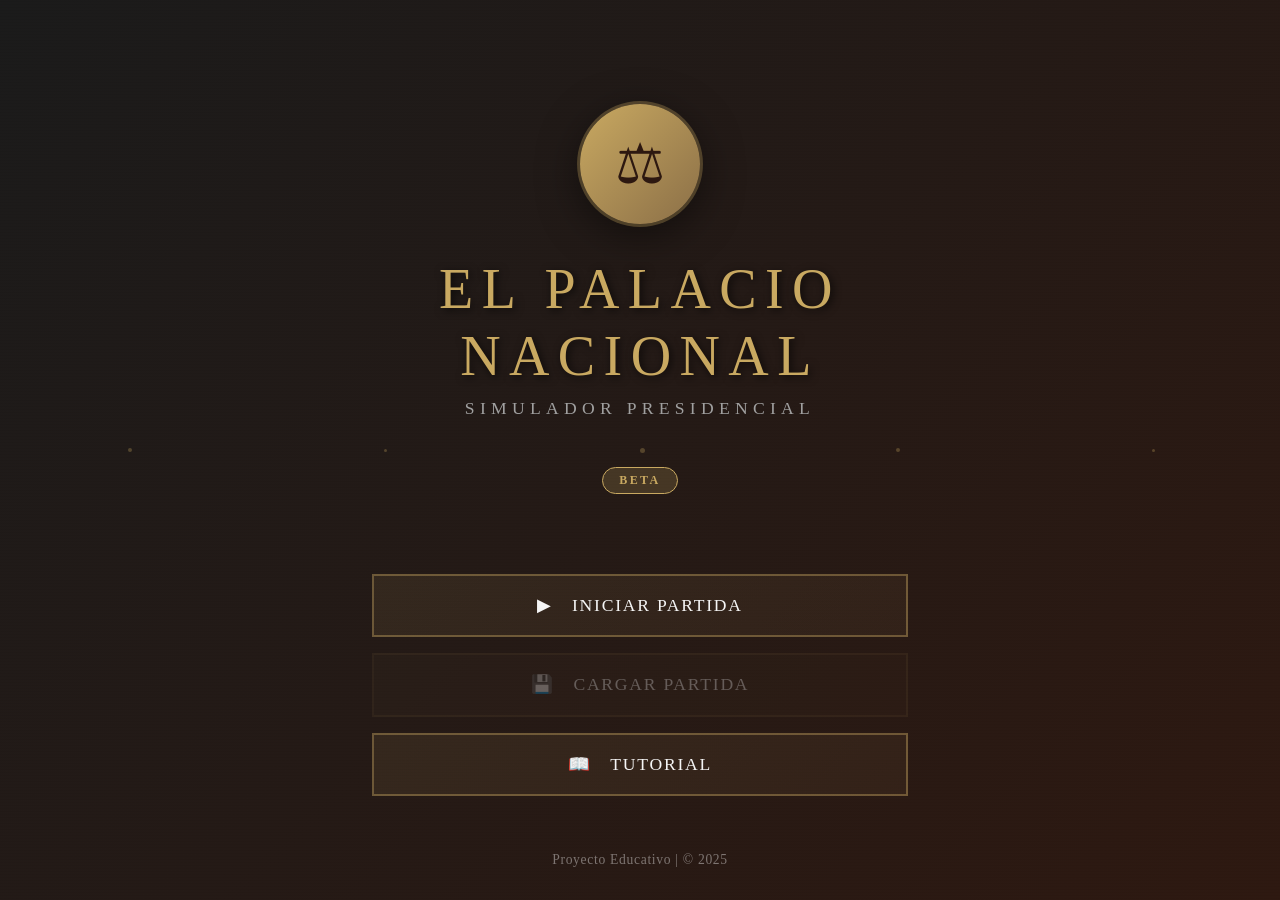
<file: index.html>
<!DOCTYPE html>
<html lang="es">
<head>
    <meta charset="UTF-8">
    <meta name="viewport" content="width=device-width, initial-scale=1.0">
    <title>El Palacio Nacional - Simulador Presidencial</title>
    <style>
        * {
            margin: 0;
            padding: 0;
            box-sizing: border-box;
        }

        body {
            font-family: 'Georgia', 'Times New Roman', serif;
            background: linear-gradient(135deg, #1a1a1a 0%, #2d1810 100%);
            min-height: 100vh;
            display: flex;
            justify-content: center;
            align-items: center;
            color: #f5f5f5;
            overflow: hidden;
            position: relative;
        }

        body::before {
            content: '';
            position: absolute;
            top: 0;
            left: 0;
            width: 100%;
            height: 100%;
            background-image: 
                repeating-linear-gradient(
                    0deg,
                    rgba(255, 255, 255, 0.03) 0px,
                    transparent 1px,
                    transparent 2px,
                    rgba(255, 255, 255, 0.03) 3px
                );
            pointer-events: none;
            opacity: 0.3;
        }

        .container {
            text-align: center;
            z-index: 1;
            max-width: 600px;
            width: 90%;
            padding: 2rem;
        }

        .emblem {
            width: 120px;
            height: 120px;
            margin: 0 auto 2rem;
            background: linear-gradient(135deg, #c9a961 0%, #8b6f47 100%);
            border-radius: 50%;
            display: flex;
            align-items: center;
            justify-content: center;
            box-shadow: 
                0 0 0 3px rgba(201, 169, 97, 0.3),
                0 10px 40px rgba(0, 0, 0, 0.5);
            animation: float 3s ease-in-out infinite;
        }

        .emblem::before {
            content: '⚖';
            font-size: 3.5rem;
            color: #2d1810;
        }

        @keyframes float {
            0%, 100% { transform: translateY(0px); }
            50% { transform: translateY(-10px); }
        }

        h1 {
            font-size: clamp(2rem, 5vw, 3.5rem);
            font-weight: 300;
            letter-spacing: 0.15em;
            text-transform: uppercase;
            margin-bottom: 0.5rem;
            color: #c9a961;
            text-shadow: 2px 2px 8px rgba(0, 0, 0, 0.7);
            line-height: 1.2;
        }

        .subtitle {
            font-size: clamp(0.9rem, 2vw, 1.1rem);
            color: #a0a0a0;
            letter-spacing: 0.3em;
            text-transform: uppercase;
            margin-bottom: 3rem;
            font-weight: 300;
        }

        .beta-badge {
            display: inline-block;
            background: rgba(201, 169, 97, 0.2);
            border: 1px solid #c9a961;
            color: #c9a961;
            padding: 0.3rem 1rem;
            border-radius: 20px;
            font-size: 0.75rem;
            letter-spacing: 0.2em;
            text-transform: uppercase;
            margin-bottom: 3rem;
            font-weight: 600;
        }

        .menu {
            display: flex;
            flex-direction: column;
            gap: 1rem;
            margin-top: 2rem;
        }

        .menu-button {
            background: linear-gradient(135deg, rgba(201, 169, 97, 0.1) 0%, rgba(139, 111, 71, 0.1) 100%);
            border: 2px solid rgba(201, 169, 97, 0.4);
            color: #f5f5f5;
            padding: 1.2rem 2rem;
            font-size: 1.1rem;
            font-family: 'Georgia', serif;
            letter-spacing: 0.1em;
            text-transform: uppercase;
            cursor: pointer;
            transition: all 0.3s ease;
            position: relative;
            overflow: hidden;
            font-weight: 500;
        }

        .menu-button::before {
            content: '';
            position: absolute;
            top: 0;
            left: -100%;
            width: 100%;
            height: 100%;
            background: linear-gradient(90deg, transparent, rgba(201, 169, 97, 0.2), transparent);
            transition: left 0.5s ease;
        }

        .menu-button:hover:not(:disabled)::before {
            left: 100%;
        }

        .menu-button:hover:not(:disabled) {
            background: linear-gradient(135deg, rgba(201, 169, 97, 0.25) 0%, rgba(139, 111, 71, 0.25) 100%);
            border-color: #c9a961;
            box-shadow: 0 0 20px rgba(201, 169, 97, 0.3);
            transform: translateY(-2px);
        }

        .menu-button:active:not(:disabled) {
            transform: translateY(0);
        }

        .menu-button:disabled {
            opacity: 0.3;
            cursor: not-allowed;
            border-color: rgba(201, 169, 97, 0.2);
        }

        .menu-button .icon {
            margin-right: 0.8rem;
            font-style: normal;
        }

        footer {
            position: absolute;
            bottom: 2rem;
            text-align: center;
            color: rgba(255, 255, 255, 0.4);
            font-size: 0.85rem;
            letter-spacing: 0.05em;
            width: 100%;
        }

        footer a {
            color: #c9a961;
            text-decoration: none;
            transition: color 0.3s ease;
        }

        footer a:hover {
            color: #e5c97f;
        }

        @media (max-width: 768px) {
            .container {
                padding: 1.5rem;
            }

            .emblem {
                width: 90px;
                height: 90px;
                margin-bottom: 1.5rem;
            }

            .emblem::before {
                font-size: 2.5rem;
            }

            .menu-button {
                padding: 1rem 1.5rem;
                font-size: 1rem;
            }

            .beta-badge {
                margin-bottom: 2rem;
            }
        }

        @keyframes fadeIn {
            from {
                opacity: 0;
                transform: translateY(20px);
            }
            to {
                opacity: 1;
                transform: translateY(0);
            }
        }

        .container > * {
            animation: fadeIn 0.8s ease-out forwards;
            opacity: 0;
        }

        .emblem { animation-delay: 0.1s; }
        h1 { animation-delay: 0.2s; }
        .subtitle { animation-delay: 0.3s; }
        .beta-badge { animation-delay: 0.4s; }
        .menu { animation-delay: 0.5s; }

        .particle {
            position: absolute;
            background: rgba(201, 169, 97, 0.3);
            border-radius: 50%;
            pointer-events: none;
            animation: rise 15s infinite;
        }

        @keyframes rise {
            0% {
                bottom: -10%;
                opacity: 0;
            }
            50% {
                opacity: 0.5;
            }
            100% {
                bottom: 110%;
                opacity: 0;
            }
        }

        /* Fade out al cambiar de página */
        body.fade-out {
            animation: fadeOut 0.5s ease-out forwards;
        }

        @keyframes fadeOut {
            to {
                opacity: 0;
            }
        }
    </style>
</head>
<body>
    <div class="particle" style="left: 10%; width: 4px; height: 4px; animation-delay: 0s;"></div>
    <div class="particle" style="left: 30%; width: 3px; height: 3px; animation-delay: 5s;"></div>
    <div class="particle" style="left: 50%; width: 5px; height: 5px; animation-delay: 10s;"></div>
    <div class="particle" style="left: 70%; width: 4px; height: 4px; animation-delay: 3s;"></div>
    <div class="particle" style="left: 90%; width: 3px; height: 3px; animation-delay: 8s;"></div>

    <div class="container">
        <div class="emblem"></div>
        
        <h1>El Palacio<br>Nacional</h1>
        <p class="subtitle">Simulador Presidencial</p>
        
        <div class="beta-badge">Beta</div>

        <nav class="menu">
            <button class="menu-button" id="btnIniciar">
                <span class="icon">▶</span> Iniciar Partida
            </button>
            <button class="menu-button" id="btnCargar" disabled>
                <span class="icon">💾</span> Cargar Partida
            </button>
            <button class="menu-button" id="btnGuia">
                <span class="icon">📖</span> Tutorial
            </button>
        </nav>
    </div>

    <footer>
        <p>Proyecto Educativo | © 2025</p>
    </footer>

    <script>
        const buttons = document.querySelectorAll('.menu-button:not(:disabled)');
        
        buttons.forEach(button => {
            button.addEventListener('mouseenter', () => {
                button.style.letterSpacing = '0.15em';
            });
            
            button.addEventListener('mouseleave', () => {
                button.style.letterSpacing = '0.1em';
            });
        });

        // Navegar a intro.html con transición
        document.getElementById('btnIniciar').addEventListener('click', () => {
            document.body.classList.add('fade-out');
            setTimeout(() => {
                window.location.href = 'intro.html';
            }, 500);
        });

        document.getElementById('btnGuia').addEventListener('click', () => {
            document.body.classList.add('fade-out');
            setTimeout(() => {
                window.location.href = 'tutorial.html';
            }, 500);
        });

        document.addEventListener('keydown', (e) => {
            if (e.key === 'Enter') {
                document.getElementById('btnIniciar').click();
            }
        });

        function createParticle() {
            const particle = document.createElement('div');
            particle.className = 'particle';
            particle.style.left = Math.random() * 100 + '%';
            particle.style.width = (Math.random() * 3 + 2) + 'px';
            particle.style.height = particle.style.width;
            particle.style.animationDelay = Math.random() * 15 + 's';
            particle.style.animationDuration = (Math.random() * 10 + 10) + 's';
            document.body.appendChild(particle);
            
            setTimeout(() => {
                particle.remove();
            }, 25000);
        }

        setInterval(createParticle, 3000);
    </script>
</body>
</html>
</file>
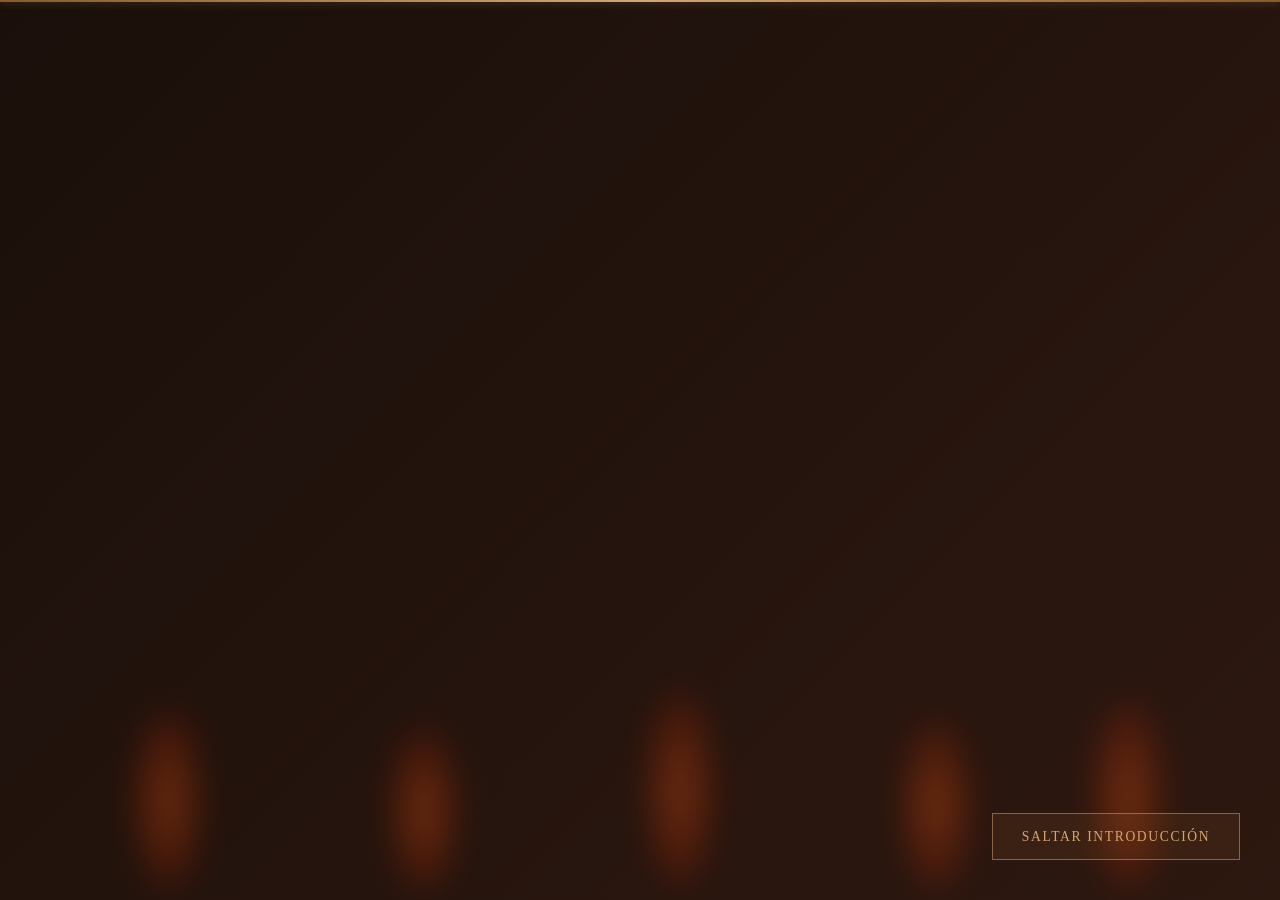
<file: intro.html>
<!DOCTYPE html>
<html lang="es">
<head>
    <meta charset="UTF-8">
    <meta name="viewport" content="width=device-width, initial-scale=1.0">
    <title>El Palacio Nacional - Introducción</title>
    <style>
        * {
            margin: 0;
            padding: 0;
            box-sizing: border-box;
        }

        body {
            font-family: 'Cambria', 'Garamond', 'Georgia', serif;
            background: #0a0a0a;
            overflow: hidden;
            height: 100vh;
            perspective: 600px;
            position: relative;
        }

        /* Fondo con llamas animadas */
        .flame-background {
            position: absolute;
            top: 0;
            left: 0;
            width: 100%;
            height: 100%;
            background: linear-gradient(135deg, #1a0f0a 0%, #2d1810 25%, #1a0f0a 50%, #2d1810 75%, #1a0f0a 100%);
            background-size: 400% 400%;
            animation: backgroundShift 8s ease infinite;
        }

        @keyframes backgroundShift {
            0%, 100% { background-position: 0% 50%; }
            50% { background-position: 100% 50%; }
        }

        /* Efecto de llamas */
        .flame-container {
            position: absolute;
            top: 0;
            left: 0;
            width: 100%;
            height: 100%;
            opacity: 0.4;
        }

        .flame {
            position: absolute;
            bottom: 0;
            width: 80px;
            height: 200px;
            background: radial-gradient(ellipse at center, rgba(255, 100, 20, 0.8) 0%, rgba(255, 50, 0, 0.4) 50%, transparent 70%);
            filter: blur(15px);
            animation: flicker 3s ease-in-out infinite;
        }

        .flame:nth-child(1) {
            left: 10%;
            animation-delay: 0s;
        }

        .flame:nth-child(2) {
            left: 30%;
            animation-delay: 0.5s;
            height: 180px;
        }

        .flame:nth-child(3) {
            left: 50%;
            animation-delay: 1s;
            height: 220px;
        }

        .flame:nth-child(4) {
            left: 70%;
            animation-delay: 0.7s;
            height: 190px;
        }

        .flame:nth-child(5) {
            left: 85%;
            animation-delay: 0.3s;
            height: 210px;
        }

        @keyframes flicker {
            0%, 100% {
                transform: translateY(0) scaleX(1);
                opacity: 0.4;
            }
            25% {
                transform: translateY(-20px) scaleX(0.9);
                opacity: 0.6;
            }
            50% {
                transform: translateY(-10px) scaleX(1.1);
                opacity: 0.5;
            }
            75% {
                transform: translateY(-30px) scaleX(0.95);
                opacity: 0.65;
            }
        }

        /* Contenedor del texto */
        .intro-container {
            position: absolute;
            top: 50%;
            left: 50%;
            transform: translate(-50%, -50%);
            width: 85%;
            max-width: 1000px;
            text-align: center;
            z-index: 10;
            min-height: 400px;
            display: flex;
            flex-direction: column;
            justify-content: center;
            align-items: center;
        }

        /* Primera frase - VIVA LA PATRIA */
        .intro-text-first {
            color: #d4a574;
            font-size: clamp(1.4rem, 3.5vw, 2.1rem);
            font-weight: 300;
            line-height: 2;
            letter-spacing: 0.15em;
            text-shadow: 
                3px 3px 10px rgba(0, 0, 0, 0.9),
                0 0 30px rgba(212, 165, 116, 0.4),
                0 0 60px rgba(139, 90, 43, 0.2);
            font-style: italic;
            margin-bottom: 3rem;
            opacity: 0;
            animation: 
                fadeInText 1.5s ease-out 0.5s forwards,
                holdText 6s ease-out 2s forwards,
                fadeOutText 1.5s ease-in 8s forwards;
            position: absolute;
        }

        /* Segunda frase - MUERA EL MAL GOBIERNO */
        .intro-text-second {
            color: #d4a574;
            font-size: clamp(1.6rem, 4vw, 2.3rem);
            font-weight: 400;
            line-height: 2;
            letter-spacing: 0.18em;
            text-shadow: 
                3px 3px 15px rgba(0, 0, 0, 0.95),
                0 0 50px rgba(220, 80, 80, 0.9),
                0 0 100px rgba(180, 20, 20, 0.6);
            font-style: italic;
            text-transform: uppercase;
            opacity: 0;
            animation: 
                fadeInTextRed 1.5s ease-out 8.5s forwards,
                holdTextRed 6s ease-out 10s forwards,
                fadeOutText 1.5s ease-in 16s forwards;
            position: absolute;
        }

        /* Tercera frase - GRITO DE DOLORES */
        .intro-text-third {
            color: #c9a961;
            font-size: clamp(0.9rem, 2vw, 1.2rem);
            font-weight: 300;
            line-height: 2;
            letter-spacing: 0.15em;
            text-shadow: 
                3px 3px 10px rgba(0, 0, 0, 0.9),
                0 0 20px rgba(201, 169, 97, 0.3),
                0 0 40px rgba(139, 90, 43, 0.15);
            font-style: italic;
            opacity: 0;
            animation: 
                fadeInText 1.5s ease-out 16.5s forwards,
                holdText 2.5s ease-out 18s forwards,
                fadeOutText 1s ease-in 20.5s forwards;
            position: absolute;
        }

        /* Animaciones */
        @keyframes fadeInText {
            0% {
                opacity: 0;
                transform: scale(0.9) translateY(20px);
            }
            100% {
                opacity: 1;
                transform: scale(1) translateY(0);
            }
        }

        @keyframes fadeInTextRed {
            0% {
                opacity: 0;
                transform: scale(0.9) translateY(20px);
                text-shadow: 
                    3px 3px 15px rgba(0, 0, 0, 0.95),
                    0 0 20px rgba(220, 80, 80, 0.3),
                    0 0 40px rgba(180, 20, 20, 0.1);
            }
            100% {
                opacity: 1;
                transform: scale(1) translateY(0);
                text-shadow: 
                    3px 3px 15px rgba(0, 0, 0, 0.95),
                    0 0 50px rgba(220, 80, 80, 0.9),
                    0 0 100px rgba(180, 20, 20, 0.6);
            }
        }

        @keyframes holdText {
            0% {
                opacity: 1;
            }
            100% {
                opacity: 1;
            }
        }

        @keyframes holdTextRed {
            0% {
                opacity: 1;
                text-shadow: 
                    3px 3px 15px rgba(0, 0, 0, 0.95),
                    0 0 50px rgba(220, 80, 80, 0.9),
                    0 0 100px rgba(180, 20, 20, 0.6);
            }
            100% {
                opacity: 1;
                text-shadow: 
                    3px 3px 15px rgba(0, 0, 0, 0.95),
                    0 0 50px rgba(220, 80, 80, 0.9),
                    0 0 100px rgba(180, 20, 20, 0.6);
            }
        }

        @keyframes fadeOutText {
            0% {
                opacity: 1;
            }
            100% {
                opacity: 0;
            }
        }

        /* Fade in inicial */
        body {
            animation: fadeInBody 1.5s ease-out;
        }

        @keyframes fadeInBody {
            from { opacity: 0; }
            to { opacity: 1; }
        }

        /* Fade out al terminar */
        body.fade-out {
            animation: fadeOut 2s ease-out forwards;
        }

        @keyframes fadeOut {
            to { opacity: 0; }
        }

        /* Barra de progreso */
        .progress-bar {
            position: fixed;
            top: 0;
            left: 0;
            height: 2px;
            background: linear-gradient(90deg, #8b5a2b, #d4a574, #8b5a2b);
            width: 0%;
            animation: progress 23s linear forwards;
            z-index: 100;
            box-shadow: 0 0 8px rgba(212, 165, 116, 0.5);
        }

        @keyframes progress {
            to { width: 100%; }
        }

        /* Botón de saltar */
        .skip-button {
            position: fixed;
            bottom: 2.5rem;
            right: 2.5rem;
            background: rgba(139, 90, 43, 0.15);
            border: 1.5px solid rgba(212, 165, 116, 0.5);
            color: #d4a574;
            padding: 0.9rem 1.8rem;
            font-family: 'Cambria', serif;
            font-size: 0.85rem;
            letter-spacing: 0.12em;
            text-transform: uppercase;
            cursor: pointer;
            opacity: 0;
            transition: all 0.4s ease;
            z-index: 100;
            animation: fadeInButton 1s ease-in 21s forwards;
            font-weight: 300;
        }

        @keyframes fadeInButton {
            to { opacity: 1; }
        }

        .skip-button:hover {
            background: rgba(139, 90, 43, 0.3);
            border-color: #d4a574;
            box-shadow: 
                0 0 15px rgba(212, 165, 116, 0.4),
                inset 0 0 15px rgba(212, 165, 116, 0.1);
            transform: translateY(-2px);
        }

        @media (max-width: 768px) {
            .intro-text-first {
                font-size: 1.1rem;
            }

            .intro-text-second {
                font-size: 1.2rem;
            }

            .skip-button {
                bottom: 1.5rem;
                right: 1.5rem;
                padding: 0.7rem 1.4rem;
                font-size: 0.75rem;
            }
        }
    </style>
</head>
<body>
    <div class="flame-background"></div>
    
    <div class="flame-container">
        <div class="flame"></div>
        <div class="flame"></div>
        <div class="flame"></div>
        <div class="flame"></div>
        <div class="flame"></div>
    </div>

    <div class="progress-bar"></div>

    <div class="intro-container">
        <p class="intro-text-first">¡Viva la patria y reine por siempre en este continente americano nuestra sagrada patrona la santísima Virgen de Guadalupe!</p>

        <p class="intro-text-second">¡Muera el mal gobierno!</p>

        <p class="intro-text-third">— Grito de Dolores —</p>
    </div>

    <button class="skip-button" id="skipBtn">
        Saltar Introducción
    </button>

    <script>
        const INTRO_DURATION = 23000;

        setTimeout(() => {
            fadeOutAndRedirect();
        }, INTRO_DURATION);

        document.getElementById('skipBtn').addEventListener('click', () => {
            fadeOutAndRedirect();
        });

        document.addEventListener('keydown', (e) => {
            if (e.key === 'Escape') {
                fadeOutAndRedirect();
            }
        });

        function fadeOutAndRedirect() {
            document.body.classList.add('fade-out');
            setTimeout(() => {
                window.location.href = 'game.html';
            }, 2000);
        }
    </script>
</body>
</html>
</file>
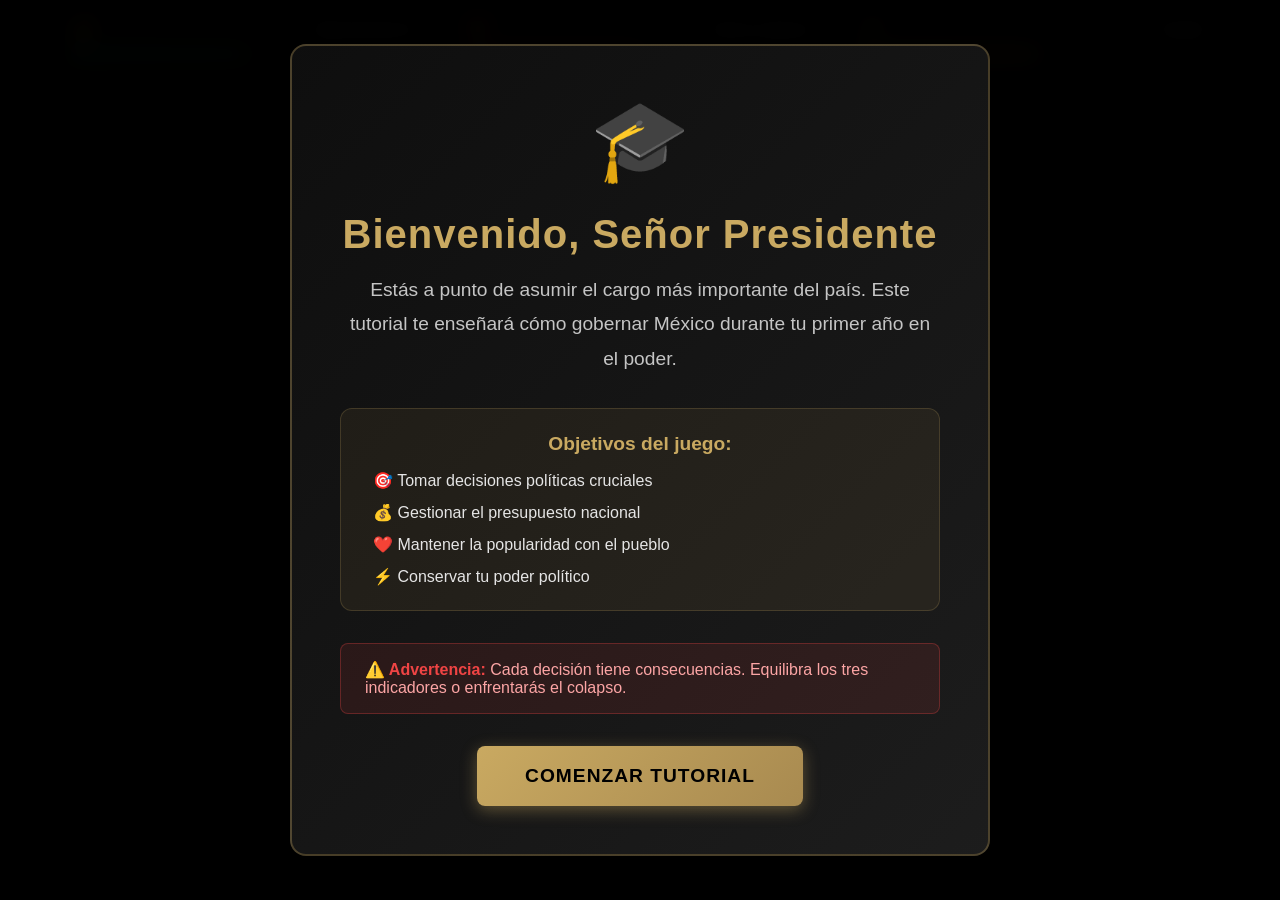
<file: tutorial.html>
<!DOCTYPE html>
<html lang="es">
<head>
    <meta charset="UTF-8">
    <meta name="viewport" content="width=device-width, initial-scale=1.0">
    <title>Tutorial - El Palacio Nacional</title>
    <link rel="stylesheet" href="game.css">
    <link rel="stylesheet" href="tutorial.css">
</head>
<body>
    <!-- Overlay de instrucciones iniciales -->
    <div class="tutorial-overlay" id="tutorialOverlay">
        <div class="tutorial-modal">
            <div class="tutorial-icon">🎓</div>
            <h1 class="tutorial-welcome-title">Bienvenido, Señor Presidente</h1>
            <p class="tutorial-welcome-text">
                Estás a punto de asumir el cargo más importante del país. 
                Este tutorial te enseñará cómo gobernar México durante tu primer año en el poder.
            </p>
            <div class="tutorial-objectives">
                <h3>Objetivos del juego:</h3>
                <ul>
                    <li>🎯 Tomar decisiones políticas cruciales</li>
                    <li>💰 Gestionar el presupuesto nacional</li>
                    <li>❤️ Mantener la popularidad con el pueblo</li>
                    <li>⚡ Conservar tu poder político</li>
                </ul>
            </div>
            <div class="tutorial-warning">
                <strong>⚠️ Advertencia:</strong> Cada decisión tiene consecuencias. 
                Equilibra los tres indicadores o enfrentarás el colapso.
            </div>
            <button class="tutorial-start-button" onclick="startTutorial()">
                Comenzar Tutorial
            </button>
        </div>
    </div>

    <!-- Barra de indicadores -->
    <div class="indicators-bar">
        <div class="indicators-container">
            <div class="indicator" id="indicatorPresupuesto">
                <div class="indicator-header">
                    <span class="indicator-icon">💰</span>
                    <span>Presupuesto</span>
                </div>
                <div class="indicator-bar-container">
                    <div class="indicator-bar presupuesto" id="barPresupuesto" style="width: 50%">
                        <span class="indicator-value" id="valuePresupuesto">50</span>
                    </div>
                </div>
            </div>

            <div class="indicator" id="indicatorPopularidad">
                <div class="indicator-header">
                    <span class="indicator-icon">❤️</span>
                    <span>Popularidad</span>
                </div>
                <div class="indicator-bar-container">
                    <div class="indicator-bar popularidad" id="barPopularidad" style="width: 50%">
                        <span class="indicator-value" id="valuePopularidad">50</span>
                    </div>
                </div>
            </div>

            <div class="indicator" id="indicatorPoder">
                <div class="indicator-header">
                    <span class="indicator-icon">⚡</span>
                    <span>Poder</span>
                </div>
                <div class="indicator-bar-container">
                    <div class="indicator-bar poder" id="barPoder" style="width: 50%">
                        <span class="indicator-value" id="valuePoder">50</span>
                    </div>
                </div>
            </div>
        </div>
    </div>

    <!-- Tooltips instructivos -->
    <div class="tutorial-tooltip" id="tooltipIndicators">
        <div class="tooltip-arrow"></div>
        <div class="tooltip-content">
            <strong>📊 Indicadores del Poder</strong>
            <p>Estos tres indicadores determinan tu éxito como presidente. Debes equilibrarlos durante todo el juego.</p>
            <button class="tooltip-next" onclick="nextTooltip()">Entendido →</button>
        </div>
    </div>

    <!-- Pantalla cinemática tutorial -->
    <div class="cinematic-screen" id="cinematicScreen">
        <div class="cinematic-content">
            <video id="cinematicVideo" class="cinematic-video">
                <source src="" type="video/mp4">
                Tu navegador no soporta el elemento de video.
            </video>
            <div class="tutorial-video-hint" id="videoHint">
                <div class="hint-icon">🎬</div>
                <p>Mira este video para entender el contexto de tu primera decisión</p>
                <div class="hint-progress">
                    <div class="progress-bar" id="videoProgress"></div>
                </div>
                <p class="hint-skip">Presiona <kbd>ESPACIO</kbd> para saltar</p>
            </div>
            <div class="cinematic-skip-hint" id="skipHint">
                Presiona ESPACIO para saltar →
            </div>
        </div>
    </div>

    <!-- Contenedor principal del juego -->
    <div class="game-container" id="gameContainer">
        <!-- Sección de contexto -->
        <div class="context-section" id="contextSection">
            <h2 class="context-title" id="contextTitle"></h2>
            <div class="context-meta" id="contextMeta"></div>
            <div id="contextText"></div>
        </div>

        <!-- Tooltip para contexto -->
        <div class="tutorial-tooltip" id="tooltipContext">
            <div class="tooltip-arrow"></div>
            <div class="tooltip-content">
                <strong>📋 Contexto de la Situación</strong>
                <p>Aquí verás el problema que debes resolver. Lee cuidadosamente antes de decidir.</p>
                <button class="tooltip-next" onclick="nextTooltip()">Siguiente →</button>
            </div>
        </div>

        <!-- Sección de decisiones -->
        <div class="decision-section" id="decisionSection">
            <h3 class="decision-prompt" id="decisionPrompt"></h3>
            <div class="options-container" id="optionsContainer"></div>
        </div>

        <!-- Tooltip para opciones -->
        <div class="tutorial-tooltip" id="tooltipOptions">
            <div class="tooltip-arrow"></div>
            <div class="tooltip-content">
                <strong>🎯 Tus Opciones</strong>
                <p>Cada opción muestra sus impactos en tus indicadores. Los números verdes son positivos, los rojos negativos.</p>
                <p><strong>💡 Consejo:</strong> No existe una opción perfecta. Evalúa los costos y beneficios.</p>
                <button class="tooltip-next" onclick="nextTooltip()">Siguiente →</button>
            </div>
        </div>

        <!-- Indicador de tutorial -->
        <div class="tutorial-indicator" id="tutorialIndicator">
            <div class="tutorial-step">
                <span class="step-number" id="stepNumber">1</span>
                <span class="step-text" id="stepText">Paso 1 de 5</span>
            </div>
            <div class="tutorial-instruction" id="tutorialInstruction">
                Observa los indicadores en la parte superior
            </div>
        </div>
    </div>

    <!-- Modal de impacto -->
    <div class="impact-modal" id="impactModal">
        <div class="impact-content">
            <h2 class="impact-title">Consecuencias</h2>
            
            <!-- Tooltip para modal -->
            <div class="tutorial-tooltip tutorial-tooltip-center" id="tooltipImpact">
                <div class="tooltip-content">
                    <strong>📈 Resultados de tu Decisión</strong>
                    <p>Aquí ves cómo tu elección afectó los indicadores. En el juego completo, habrá 8 decisiones.</p>
                    <button class="tooltip-next" onclick="nextTooltip()">Entendido →</button>
                </div>
            </div>

            <div class="impact-stats" id="impactStats"></div>

            <button class="continue-button" id="continueButton">
                Continuar →
            </button>
        </div>
    </div>

    <!-- Pantalla de final del tutorial -->
    <div class="ending-screen" id="tutorialEndScreen">
        <div class="ending-content">
            <div class="tutorial-complete-icon">✅</div>
            <h1 class="ending-title">Tutorial Completado</h1>
            <p class="ending-subtitle">Estás listo para gobernar México</p>
            
            <div class="tutorial-summary">
                <h3>Lo que aprendiste:</h3>
                <div class="summary-items">
                    <div class="summary-item">
                        <span class="summary-icon">📊</span>
                        <div>
                            <strong>Gestión de Indicadores</strong>
                            <p>Los tres pilares del poder: Presupuesto, Popularidad y Poder Político</p>
                        </div>
                    </div>
                    <div class="summary-item">
                        <span class="summary-icon">🎬</span>
                        <div>
                            <strong>Videos Cinemáticos</strong>
                            <p>Cada decisión viene con contexto visual</p>
                        </div>
                    </div>
                    <div class="summary-item">
                        <span class="summary-icon">⚖️</span>
                        <div>
                            <strong>Decisiones con Consecuencias</strong>
                            <p>No hay respuestas correctas, solo diferentes compromisos</p>
                        </div>
                    </div>
                    <div class="summary-item">
                        <span class="summary-icon">🎯</span>
                        <div>
                            <strong>Múltiples Finales</strong>
                            <p>Tu estilo de gobierno determina tu legado</p>
                        </div>
                    </div>
                </div>
            </div>

            <div class="ending-stats-summary">
                <div class="ending-stat-item">
                    <div class="ending-stat-label">💰 Presupuesto Final</div>
                    <div class="ending-stat-value" style="color: #22c55e;" id="finalPresupuesto">50</div>
                </div>
                <div class="ending-stat-item">
                    <div class="ending-stat-label">❤️ Popularidad Final</div>
                    <div class="ending-stat-value" style="color: #ef4444;" id="finalPopularidad">50</div>
                </div>
                <div class="ending-stat-item">
                    <div class="ending-stat-label">⚡ Poder Final</div>
                    <div class="ending-stat-value" style="color: #f59e0b;" id="finalPoder">50</div>
                </div>
            </div>

            <div class="tutorial-cta">
                <p class="cta-text">Ahora enfrentarás 8 decisiones que definirán tu legado como presidente</p>
                <button class="restart-button" onclick="startFullGame()">
                    🎮 Comenzar Juego Completo
                </button>
                <button class="menu-button" onclick="goToMenu()">
                    🏠 Volver al Menú
                </button>
            </div>
        </div>
    </div>

    <script src="tutorial.js"></script>
</body>
</html>
</file>
<file: game.css>
/* ============================================
   ESTILOS GENERALES Y RESET
   ============================================ */
   * {
    margin: 0;
    padding: 0;
    box-sizing: border-box;
}

body {
    font-family: 'Segoe UI', Tahoma, Geneva, Verdana, sans-serif;
    background: #0a0a0a;
    color: #e5e5e5;
    min-height: 100vh;
    overflow-x: hidden;
    transition: opacity 1s ease-out;
}

body.fade-out {
    opacity: 0;
}

/* ============================================
   BARRA DE INDICADORES
   ============================================ */
.indicators-bar {
    position: fixed;
    top: 0;
    left: 0;
    right: 0;
    background: rgba(15, 15, 15, 0.98);
    backdrop-filter: blur(20px);
    padding: 1.2rem 0;
    border-bottom: 1px solid rgba(255, 255, 255, 0.08);
    z-index: 1000;
    box-shadow: 0 4px 24px rgba(0, 0, 0, 0.4);
}

.indicators-container {
    max-width: 1200px;
    margin: 0 auto;
    padding: 0 2rem;
    display: grid;
    grid-template-columns: repeat(3, 1fr);
    gap: 3rem;
}

.indicator {
    display: flex;
    flex-direction: column;
    gap: 0.6rem;
}

.indicator-header {
    display: flex;
    align-items: center;
    gap: 0.6rem;
    font-size: 0.85rem;
    font-weight: 600;
    letter-spacing: 0.5px;
    text-transform: uppercase;
    color: #888;
    justify-content: space-between;
}

.indicator-icon {
    font-size: 1.1rem;
}

.indicator-bar-container {
    position: relative;
    height: 8px;
    background: rgba(255, 255, 255, 0.06);
    border-radius: 10px;
    overflow: hidden;
}

.indicator-bar {
    height: 100%;
    border-radius: 10px;
    transition: width 1s cubic-bezier(0.4, 0, 0.2, 1);
    position: relative;
}

.indicator-bar.presupuesto {
    background: linear-gradient(90deg, #22c55e, #16a34a);
    box-shadow: 0 0 12px rgba(34, 197, 94, 0.4);
}

.indicator-bar.popularidad {
    background: linear-gradient(90deg, #ef4444, #dc2626);
    box-shadow: 0 0 12px rgba(239, 68, 68, 0.4);
}

.indicator-bar.poder {
    background: linear-gradient(90deg, #f59e0b, #d97706);
    box-shadow: 0 0 12px rgba(245, 158, 11, 0.4);
}

.indicator-value {
    font-size: 0.85rem;
    font-weight: 700;
    color: #fff;
    min-width: 30px;
    text-align: right;
    margin-left: auto;
}

/* ============================================
   PROGRESS TRACKER
   ============================================ */
.progress-tracker {
    position: fixed;
    top: 80px;
    right: 2rem;
    background: rgba(15, 15, 15, 0.9);
    border: 1px solid rgba(255, 255, 255, 0.1);
    padding: 1rem 1.5rem;
    border-radius: 8px;
    z-index: 999;
    font-size: 0.85rem;
    color: #888;
}

.progress-text {
    color: #c9a961;
    font-weight: 600;
}

/* ============================================
   PANTALLA CINEMÁTICA (OBLIGATORIA)
   ============================================ */
.cinematic-screen {
    position: fixed;
    top: 0;
    left: 0;
    right: 0;
    bottom: 0;
    background: #000;
    z-index: 2000;
    display: flex;
    align-items: center;
    justify-content: center;
    opacity: 0;
    pointer-events: none;
    transition: opacity 0.5s ease;
}

.cinematic-screen.active {
    opacity: 1;
    pointer-events: all;
}

.cinematic-content {
    width: 100%;
    height: 100%;
    position: relative;
    display: flex;
    align-items: center;
    justify-content: center;
}

.cinematic-video {
    width: 100%;
    height: 100%;
    object-fit: contain;
    background: #000;
}

.cinematic-skip-hint {
    position: absolute;
    bottom: 3rem;
    right: 3rem;
    background: rgba(0, 0, 0, 0.8);
    color: #c9a961;
    padding: 1rem 2rem;
    border-radius: 8px;
    font-size: 0.9rem;
    font-weight: 600;
    border: 1px solid rgba(201, 169, 97, 0.3);
    animation: pulseHint 2s ease-in-out infinite;
    opacity: 0;
    transition: opacity 0.3s ease;
}

.cinematic-skip-hint.visible {
    opacity: 1;
}

@keyframes pulseHint {
    0%, 100% {
        transform: scale(1);
        opacity: 0.8;
    }
    50% {
        transform: scale(1.05);
        opacity: 1;
    }
}

/* ============================================
   CONTENEDOR PRINCIPAL DEL JUEGO
   ============================================ */
.game-container {
    margin-top: 100px;
    max-width: 1200px;
    margin-left: auto;
    margin-right: auto;
    padding: 0 2rem 4rem;
    opacity: 0;
    pointer-events: none;
    transition: opacity 0.5s ease;
}

.game-container.active {
    opacity: 1;
    pointer-events: all;
}

/* ============================================
   SECCIÓN DE CONTEXTO
   ============================================ */
.context-section {
    background: linear-gradient(135deg, rgba(139, 111, 71, 0.08) 0%, rgba(201, 169, 97, 0.08) 100%);
    border-left: 3px solid #c9a961;
    border-radius: 0 8px 8px 0;
    padding: 2rem 2.5rem;
    margin-bottom: 3rem;
    line-height: 1.7;
    animation: slideInLeft 0.6s ease-out;
}

@keyframes slideInLeft {
    from {
        opacity: 0;
        transform: translateX(-30px);
    }
    to {
        opacity: 1;
        transform: translateX(0);
    }
}

.context-title {
    display: flex;
    align-items: center;
    gap: 0.8rem;
    color: #c9a961;
    font-size: 1.5rem;
    font-weight: 600;
    margin-bottom: 1.2rem;
    letter-spacing: 0.3px;
}

.context-meta {
    display: inline-block;
    background: rgba(201, 169, 97, 0.15);
    color: #c9a961;
    padding: 0.4rem 1rem;
    border-radius: 20px;
    font-size: 0.8rem;
    font-weight: 600;
    letter-spacing: 0.5px;
    text-transform: uppercase;
    margin-bottom: 1.2rem;
}

.context-section p {
    color: #c5c5c5;
    font-size: 1.05rem;
    margin-bottom: 1rem;
    line-height: 1.8;
}

.context-section p:last-child {
    margin-bottom: 0;
}

.context-section strong {
    color: #fff;
}

/* ============================================
   SECCIÓN DE DECISIONES
   ============================================ */
.decision-section {
    margin-top: 4rem;
    animation: fadeInUp 0.8s ease-out 0.3s both;
}

@keyframes fadeInUp {
    from {
        opacity: 0;
        transform: translateY(30px);
    }
    to {
        opacity: 1;
        transform: translateY(0);
    }
}

.decision-prompt {
    text-align: center;
    font-size: 1.6rem;
    font-weight: 600;
    color: #fff;
    margin-bottom: 2.5rem;
    letter-spacing: 0.3px;
}

.options-container {
    display: grid;
    gap: 1.2rem;
}

/* ============================================
   BOTONES DE OPCIONES
   ============================================ */
.option-button {
    background: rgba(255, 255, 255, 0.03);
    border: 1px solid rgba(255, 255, 255, 0.1);
    color: #fff;
    padding: 0;
    text-align: left;
    cursor: pointer;
    transition: all 0.3s cubic-bezier(0.4, 0, 0.2, 1);
    border-radius: 12px;
    font-family: inherit;
    overflow: hidden;
    position: relative;
}

.option-button::before {
    content: '';
    position: absolute;
    top: 0;
    left: -100%;
    width: 100%;
    height: 100%;
    background: linear-gradient(90deg, transparent, rgba(201, 169, 97, 0.08), transparent);
    transition: left 0.6s ease;
}

.option-button:hover {
    background: rgba(201, 169, 97, 0.08);
    border-color: rgba(201, 169, 97, 0.4);
    transform: translateY(-2px);
    box-shadow: 0 8px 32px rgba(201, 169, 97, 0.15);
}

.option-button:hover::before {
    left: 100%;
}

.option-button:active {
    transform: translateY(0);
}

.option-button:disabled {
    opacity: 0.4;
    cursor: not-allowed;
    transform: none !important;
}

.option-header {
    display: flex;
    align-items: flex-start;
    gap: 1.2rem;
    padding: 1.8rem 2rem 1.2rem;
}

.option-number {
    flex-shrink: 0;
    width: 36px;
    height: 36px;
    border-radius: 50%;
    background: rgba(201, 169, 97, 0.2);
    border: 2px solid rgba(201, 169, 97, 0.4);
    display: flex;
    align-items: center;
    justify-content: center;
    font-weight: 700;
    font-size: 1.1rem;
    color: #c9a961;
}

.option-text {
    flex: 1;
}

.option-title {
    font-size: 1.15rem;
    font-weight: 600;
    color: #fff;
    margin-bottom: 0.6rem;
    line-height: 1.4;
}

.option-description {
    color: #999;
    font-size: 0.95rem;
    line-height: 1.6;
}

.option-impacts {
    display: flex;
    gap: 1.5rem;
    padding: 1rem 2rem 1.8rem;
    border-top: 1px solid rgba(255, 255, 255, 0.06);
    background: rgba(0, 0, 0, 0.2);
}

.impact {
    display: flex;
    align-items: center;
    gap: 0.4rem;
    font-size: 0.9rem;
    font-weight: 600;
}

.impact-icon {
    font-size: 1rem;
}

.impact.positive { color: #22c55e; }
.impact.negative { color: #ef4444; }
.impact.neutral { color: #888; }

/* ============================================
   MODAL DE IMPACTO
   ============================================ */
.impact-modal {
    display: none;
    position: fixed;
    top: 0;
    left: 0;
    right: 0;
    bottom: 0;
    background: rgba(0, 0, 0, 0.96);
    backdrop-filter: blur(8px);
    z-index: 2000;
    justify-content: center;
    align-items: center;
    animation: fadeIn 0.4s ease;
}

.impact-modal.show {
    display: flex;
}

@keyframes fadeIn {
    from { 
        opacity: 0;
    }
    to { 
        opacity: 1;
    }
}

.impact-content {
    text-align: center;
    max-width: 600px;
    padding: 3rem;
    animation: scaleIn 0.5s cubic-bezier(0.34, 1.56, 0.64, 1);
}

@keyframes scaleIn {
    from {
        opacity: 0;
        transform: scale(0.8);
    }
    to {
        opacity: 1;
        transform: scale(1);
    }
}

.impact-title {
    font-size: 2.5rem;
    font-weight: 700;
    color: #c9a961;
    margin-bottom: 3rem;
    letter-spacing: 1px;
    text-transform: uppercase;
}

.impact-stats {
    display: flex;
    flex-direction: column;
    gap: 1.5rem;
    margin-bottom: 3rem;
}

.impact-stat {
    display: flex;
    align-items: center;
    justify-content: space-between;
    padding: 1.5rem 2rem;
    background: rgba(255, 255, 255, 0.03);
    border: 1px solid rgba(255, 255, 255, 0.08);
    border-radius: 12px;
    transition: all 0.3s ease;
}

.impact-stat:hover {
    background: rgba(255, 255, 255, 0.05);
    transform: scale(1.02);
}

.impact-stat-label {
    display: flex;
    align-items: center;
    gap: 1rem;
    font-size: 1.1rem;
    font-weight: 600;
    color: #ccc;
}

.impact-stat-icon {
    font-size: 2rem;
}

.impact-stat-value {
    font-weight: 700;
    font-size: 2rem;
    animation: popIn 0.6s cubic-bezier(0.34, 1.56, 0.64, 1);
}

@keyframes popIn {
    0% {
        opacity: 0;
        transform: scale(0.3);
    }
    50% {
        transform: scale(1.1);
    }
    100% {
        opacity: 1;
        transform: scale(1);
    }
}

.impact-stat-value.positive {
    color: #22c55e;
}

.impact-stat-value.negative {
    color: #ef4444;
}

.continue-button {
    background: linear-gradient(135deg, #c9a961 0%, #a88a50 100%);
    border: none;
    color: #000;
    padding: 1.2rem 3rem;
    font-size: 1.1rem;
    font-weight: 700;
    font-family: inherit;
    text-transform: uppercase;
    letter-spacing: 1px;
    cursor: pointer;
    border-radius: 8px;
    transition: all 0.3s ease;
    box-shadow: 0 4px 16px rgba(201, 169, 97, 0.3);
}

.continue-button:hover {
    transform: translateY(-3px);
    box-shadow: 0 8px 24px rgba(201, 169, 97, 0.5);
}

.continue-button:active {
    transform: translateY(-1px);
}

/* ============================================
   PANTALLA DE FINAL
   ============================================ */
.ending-screen {
    display: none;
    position: fixed;
    top: 0;
    left: 0;
    right: 0;
    bottom: 0;
    background: #000;
    z-index: 3000;
    overflow-y: auto;
}

.ending-screen.show {
    display: block;
    animation: fadeIn 1s ease;
}

.ending-content {
    max-width: 900px;
    margin: 0 auto;
    padding: 4rem 2rem;
    text-align: center;
}

.ending-title {
    font-size: 3rem;
    color: #c9a961;
    margin-bottom: 1rem;
    font-weight: 700;
    letter-spacing: 2px;
    text-transform: uppercase;
    animation: fadeInDown 1s ease;
}

@keyframes fadeInDown {
    from {
        opacity: 0;
        transform: translateY(-30px);
    }
    to {
        opacity: 1;
        transform: translateY(0);
    }
}

.ending-subtitle {
    font-size: 1.3rem;
    color: #888;
    margin-bottom: 3rem;
    font-style: italic;
    animation: fadeIn 1s ease 0.3s both;
}

.ending-image {
    width: 100%;
    max-width: 700px;
    height: 400px;
    margin: 0 auto 3rem;
    background: rgba(255, 255, 255, 0.05);
    border-radius: 12px;
    display: flex;
    align-items: center;
    justify-content: center;
    font-size: 6rem;
    border: 2px solid rgba(201, 169, 97, 0.3);
    animation: scaleIn 1s ease 0.5s both;
}

.ending-description {
    font-size: 1.2rem;
    line-height: 2;
    color: #c5c5c5;
    margin-bottom: 3rem;
    text-align: justify;
    animation: fadeIn 1s ease 0.7s both;
}

.ending-stats-summary {
    display: grid;
    grid-template-columns: repeat(3, 1fr);
    gap: 2rem;
    margin-bottom: 3rem;
    padding: 2rem;
    background: rgba(255, 255, 255, 0.03);
    border-radius: 12px;
    animation: fadeInUp 1s ease 0.9s both;
}

.ending-stat-item {
    display: flex;
    flex-direction: column;
    gap: 0.5rem;
}

.ending-stat-label {
    font-size: 0.9rem;
    color: #888;
    text-transform: uppercase;
    letter-spacing: 1px;
}

.ending-stat-value {
    font-size: 2.5rem;
    font-weight: 700;
}

.restart-button {
    background: linear-gradient(135deg, #c9a961 0%, #a88a50 100%);
    border: none;
    color: #000;
    padding: 1.2rem 3rem;
    font-size: 1.1rem;
    font-weight: 700;
    font-family: inherit;
    text-transform: uppercase;
    letter-spacing: 1px;
    cursor: pointer;
    border-radius: 8px;
    transition: all 0.3s ease;
    box-shadow: 0 4px 16px rgba(201, 169, 97, 0.3);
    margin: 0 1rem;
}

.restart-button:hover {
    transform: translateY(-3px);
    box-shadow: 0 8px 24px rgba(201, 169, 97, 0.5);
}

.menu-button {
    background: rgba(255, 255, 255, 0.05);
    border: 2px solid rgba(201, 169, 97, 0.4);
    color: #c9a961;
    padding: 1.2rem 3rem;
    font-size: 1.1rem;
    font-weight: 700;
    font-family: inherit;
    text-transform: uppercase;
    letter-spacing: 1px;
    cursor: pointer;
    border-radius: 8px;
    transition: all 0.3s ease;
    margin: 0 1rem;
}

.menu-button:hover {
    background: rgba(201, 169, 97, 0.1);
    transform: translateY(-3px);
}

/* ============================================
   UTILIDADES
   ============================================ */
.hidden {
    display: none !important;
}

/* ============================================
   RESPONSIVE DESIGN
   ============================================ */
@media (max-width: 768px) {
    .indicators-container {
        grid-template-columns: 1fr;
        gap: 1.5rem;
        padding: 0 1rem;
    }

    .progress-tracker {
        top: 280px;
        right: 1rem;
    }

    .game-container {
        padding: 0 1rem 3rem;
        margin-top: 320px;
    }

    .context-section {
        padding: 1.5rem;
    }

    .context-title {
        font-size: 1.2rem;
    }

    .option-header {
        padding: 1.5rem 1.2rem 1rem;
    }

    .option-impacts {
        flex-wrap: wrap;
        padding: 1rem 1.2rem 1.5rem;
        gap: 1rem;
    }

    .cinematic-skip-hint {
        bottom: 1.5rem;
        right: 1.5rem;
        padding: 0.8rem 1.5rem;
        font-size: 0.8rem;
    }

    .impact-content {
        padding: 2rem 1.5rem;
    }

    .impact-title {
        font-size: 1.8rem;
    }

    .impact-stat {
        padding: 1rem 1.5rem;
    }

    .impact-stat-value {
        font-size: 1.5rem;
    }

    .ending-title {
        font-size: 2rem;
    }

    .ending-stats-summary {
        grid-template-columns: 1fr;
        gap: 1rem;
    }

    .restart-button, 
    .menu-button {
        display: block;
        width: 100%;
        margin: 0.5rem 0;
    }
}
</file>
<file: tutorial.css>
/* ============================================
   ESTILOS ESPECÍFICOS DEL TUTORIAL
   ============================================ */

/* ============================================
   OVERLAY INICIAL
   ============================================ */
   .tutorial-overlay {
    position: fixed;
    top: 0;
    left: 0;
    right: 0;
    bottom: 0;
    background: rgba(0, 0, 0, 0.97);
    backdrop-filter: blur(10px);
    z-index: 5000;
    display: flex;
    align-items: center;
    justify-content: center;
    animation: fadeIn 0.5s ease;
}

.tutorial-overlay.hidden {
    display: none;
}

.tutorial-modal {
    max-width: 700px;
    background: linear-gradient(135deg, rgba(15, 15, 15, 0.95), rgba(30, 30, 30, 0.95));
    border: 2px solid rgba(201, 169, 97, 0.3);
    border-radius: 16px;
    padding: 3rem;
    text-align: center;
    animation: scaleIn 0.6s cubic-bezier(0.34, 1.56, 0.64, 1);
}

.tutorial-icon {
    font-size: 5rem;
    margin-bottom: 1.5rem;
    animation: bounce 2s ease-in-out infinite;
}

@keyframes bounce {
    0%, 100% { transform: translateY(0); }
    50% { transform: translateY(-10px); }
}

.tutorial-welcome-title {
    font-size: 2.5rem;
    color: #c9a961;
    margin-bottom: 1rem;
    font-weight: 700;
    letter-spacing: 1px;
}

.tutorial-welcome-text {
    font-size: 1.2rem;
    color: #c5c5c5;
    line-height: 1.8;
    margin-bottom: 2rem;
}

.tutorial-objectives {
    background: rgba(201, 169, 97, 0.08);
    border: 1px solid rgba(201, 169, 97, 0.2);
    border-radius: 12px;
    padding: 1.5rem;
    margin-bottom: 2rem;
    text-align: left;
}

.tutorial-objectives h3 {
    color: #c9a961;
    font-size: 1.2rem;
    margin-bottom: 1rem;
    text-align: center;
}

.tutorial-objectives ul {
    list-style: none;
    display: grid;
    gap: 0.8rem;
}

.tutorial-objectives li {
    color: #e5e5e5;
    font-size: 1rem;
    padding-left: 0.5rem;
}

.tutorial-warning {
    background: rgba(239, 68, 68, 0.1);
    border: 1px solid rgba(239, 68, 68, 0.3);
    border-radius: 8px;
    padding: 1rem 1.5rem;
    margin-bottom: 2rem;
    color: #fca5a5;
    text-align: left;
}

.tutorial-warning strong {
    color: #ef4444;
}

.tutorial-start-button {
    background: linear-gradient(135deg, #c9a961 0%, #a88a50 100%);
    border: none;
    color: #000;
    padding: 1.2rem 3rem;
    font-size: 1.2rem;
    font-weight: 700;
    font-family: inherit;
    text-transform: uppercase;
    letter-spacing: 1px;
    cursor: pointer;
    border-radius: 8px;
    transition: all 0.3s ease;
    box-shadow: 0 4px 16px rgba(201, 169, 97, 0.4);
}

.tutorial-start-button:hover {
    transform: translateY(-3px);
    box-shadow: 0 8px 24px rgba(201, 169, 97, 0.6);
}

/* ============================================
   TOOLTIPS INSTRUCTIVOS
   ============================================ */
.tutorial-tooltip {
    position: fixed;
    background: linear-gradient(135deg, #c9a961 0%, #a88a50 100%);
    color: #000;
    padding: 1.5rem 2rem;
    border-radius: 12px;
    z-index: 4000;
    max-width: 400px;
    box-shadow: 0 8px 32px rgba(201, 169, 97, 0.5);
    animation: tooltipSlideIn 0.5s ease;
    opacity: 0;
    pointer-events: none;
    transition: opacity 0.3s ease;
}

.tutorial-tooltip.active {
    opacity: 1;
    pointer-events: all;
}

@keyframes tooltipSlideIn {
    from {
        opacity: 0;
        transform: scale(0.9) translateY(20px);
    }
    to {
        opacity: 1;
        transform: scale(1) translateY(0);
    }
}

.tutorial-tooltip-center {
    top: 50%;
    left: 50%;
    transform: translate(-50%, -50%);
}

#tooltipIndicators {
    top: 120px;
    left: 50%;
    transform: translateX(-50%);
}

#tooltipContext {
    top: 200px;
    left: 50%;
    transform: translateX(-50%);
}

#tooltipOptions {
    top: 50%;
    left: 50%;
    transform: translate(-50%, -50%);
}

.tooltip-arrow {
    position: absolute;
    width: 0;
    height: 0;
    border-left: 10px solid transparent;
    border-right: 10px solid transparent;
    border-bottom: 10px solid #c9a961;
    top: -10px;
    left: 50%;
    transform: translateX(-50%);
}

.tooltip-content {
    position: relative;
}

.tooltip-content strong {
    display: block;
    font-size: 1.1rem;
    margin-bottom: 0.8rem;
    color: #000;
}

.tooltip-content p {
    margin-bottom: 1rem;
    line-height: 1.6;
    color: #1a1a1a;
}

.tooltip-content p:last-of-type {
    margin-bottom: 1.5rem;
}

.tooltip-next {
    background: rgba(0, 0, 0, 0.2);
    border: 2px solid rgba(0, 0, 0, 0.3);
    color: #000;
    padding: 0.8rem 2rem;
    font-size: 0.95rem;
    font-weight: 700;
    font-family: inherit;
    text-transform: uppercase;
    letter-spacing: 0.5px;
    cursor: pointer;
    border-radius: 6px;
    transition: all 0.3s ease;
    width: 100%;
}

.tooltip-next:hover {
    background: rgba(0, 0, 0, 0.3);
    transform: translateY(-2px);
}

/* ============================================
   INDICADOR DE TUTORIAL EN PANTALLA
   ============================================ */
.tutorial-indicator {
    position: fixed;
    bottom: 2rem;
    left: 50%;
    transform: translateX(-50%);
    background: rgba(15, 15, 15, 0.95);
    border: 2px solid rgba(201, 169, 97, 0.4);
    border-radius: 12px;
    padding: 1rem 2rem;
    z-index: 3000;
    display: none;
    flex-direction: column;
    gap: 0.5rem;
    text-align: center;
    box-shadow: 0 8px 32px rgba(0, 0, 0, 0.5);
}

.tutorial-indicator.active {
    display: flex;
}

.tutorial-step {
    display: flex;
    align-items: center;
    justify-content: center;
    gap: 0.8rem;
    margin-bottom: 0.5rem;
}

.step-number {
    background: #c9a961;
    color: #000;
    width: 32px;
    height: 32px;
    border-radius: 50%;
    display: flex;
    align-items: center;
    justify-content: center;
    font-weight: 700;
    font-size: 1rem;
}

.step-text {
    color: #888;
    font-size: 0.85rem;
    font-weight: 600;
    text-transform: uppercase;
    letter-spacing: 0.5px;
}

.tutorial-instruction {
    color: #c9a961;
    font-size: 1.1rem;
    font-weight: 600;
}

/* ============================================
   HINTS PARA VIDEO
   ============================================ */
.tutorial-video-hint {
    position: absolute;
    bottom: 4rem;
    left: 50%;
    transform: translateX(-50%);
    background: rgba(0, 0, 0, 0.9);
    border: 2px solid rgba(201, 169, 97, 0.4);
    border-radius: 12px;
    padding: 1.5rem 2rem;
    text-align: center;
    max-width: 500px;
    z-index: 10;
}

.hint-icon {
    font-size: 2.5rem;
    margin-bottom: 1rem;
}

.tutorial-video-hint p {
    color: #c9a961;
    font-size: 1rem;
    margin-bottom: 1rem;
    line-height: 1.6;
}

.hint-progress {
    width: 100%;
    height: 6px;
    background: rgba(255, 255, 255, 0.1);
    border-radius: 10px;
    overflow: hidden;
    margin-bottom: 1rem;
}

.progress-bar {
    height: 100%;
    background: linear-gradient(90deg, #c9a961, #a88a50);
    width: 0%;
    transition: width 0.3s ease;
}

.hint-skip {
    font-size: 0.85rem;
    color: #888;
}

.hint-skip kbd {
    background: rgba(201, 169, 97, 0.2);
    border: 1px solid rgba(201, 169, 97, 0.4);
    padding: 0.2rem 0.6rem;
    border-radius: 4px;
    color: #c9a961;
    font-family: monospace;
    font-weight: 700;
}

/* ============================================
   RESALTADOS PARA ELEMENTOS EN TUTORIAL
   ============================================ */
.tutorial-highlight {
    position: relative;
}

.tutorial-highlight::before {
    content: '';
    position: absolute;
    top: -8px;
    left: -8px;
    right: -8px;
    bottom: -8px;
    border: 3px solid #c9a961;
    border-radius: 12px;
    animation: pulse 2s ease-in-out infinite;
    pointer-events: none;
}

@keyframes pulse {
    0%, 100% {
        opacity: 1;
        transform: scale(1);
    }
    50% {
        opacity: 0.5;
        transform: scale(1.02);
    }
}

/* ============================================
   PANTALLA DE COMPLETADO
   ============================================ */
.tutorial-complete-icon {
    font-size: 6rem;
    margin-bottom: 2rem;
    animation: scaleIn 1s cubic-bezier(0.34, 1.56, 0.64, 1);
}

.tutorial-summary {
    background: rgba(255, 255, 255, 0.03);
    border: 1px solid rgba(255, 255, 255, 0.1);
    border-radius: 12px;
    padding: 2rem;
    margin: 3rem 0;
    text-align: left;
}

.tutorial-summary h3 {
    color: #c9a961;
    font-size: 1.5rem;
    margin-bottom: 2rem;
    text-align: center;
}

.summary-items {
    display: grid;
    gap: 1.5rem;
}

.summary-item {
    display: flex;
    gap: 1.5rem;
    align-items: flex-start;
}

.summary-icon {
    font-size: 2.5rem;
    flex-shrink: 0;
}

.summary-item strong {
    display: block;
    color: #fff;
    font-size: 1.1rem;
    margin-bottom: 0.5rem;
}

.summary-item p {
    color: #999;
    font-size: 0.95rem;
    line-height: 1.6;
}

.tutorial-cta {
    margin-top: 3rem;
}

.cta-text {
    color: #c5c5c5;
    font-size: 1.2rem;
    margin-bottom: 2rem;
    line-height: 1.8;
}

/* ============================================
   RESPONSIVE PARA TUTORIAL
   ============================================ */
@media (max-width: 768px) {
    .tutorial-modal {
        padding: 2rem;
        margin: 1rem;
    }

    .tutorial-welcome-title {
        font-size: 1.8rem;
    }

    .tutorial-welcome-text {
        font-size: 1rem;
    }

    .tutorial-tooltip {
        max-width: 90%;
        left: 50% !important;
        right: auto !important;
        transform: translateX(-50%) !important;
    }

    #tooltipIndicators {
        top: 300px;
    }

    .tutorial-indicator {
        bottom: 1rem;
        left: 1rem;
        right: 1rem;
        transform: none;
        padding: 1rem 1.5rem;
    }

    .tutorial-video-hint {
        bottom: 2rem;
        left: 1rem;
        right: 1rem;
        transform: none;
        padding: 1rem 1.5rem;
    }

    .summary-items {
        gap: 1rem;
    }

    .summary-item {
        flex-direction: column;
        gap: 0.5rem;
    }

    .summary-icon {
        font-size: 2rem;
    }
}
</file>
